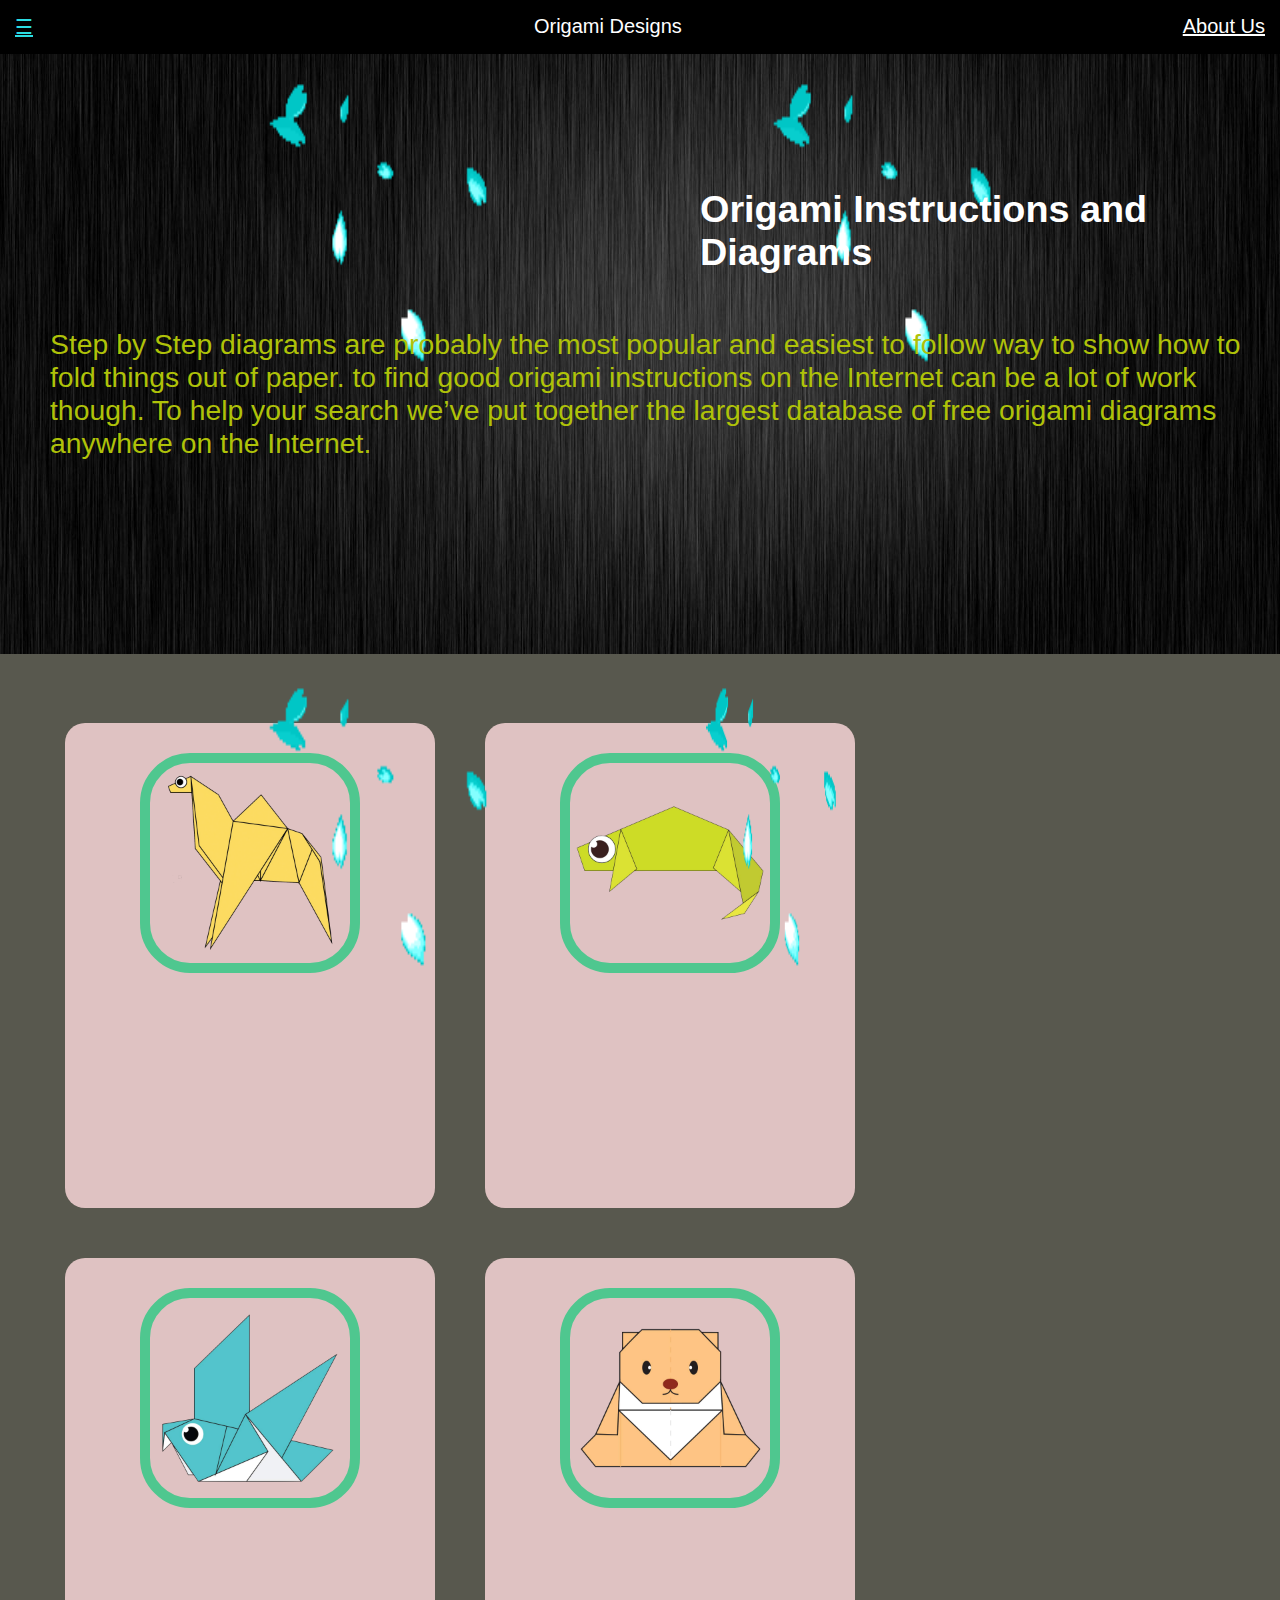
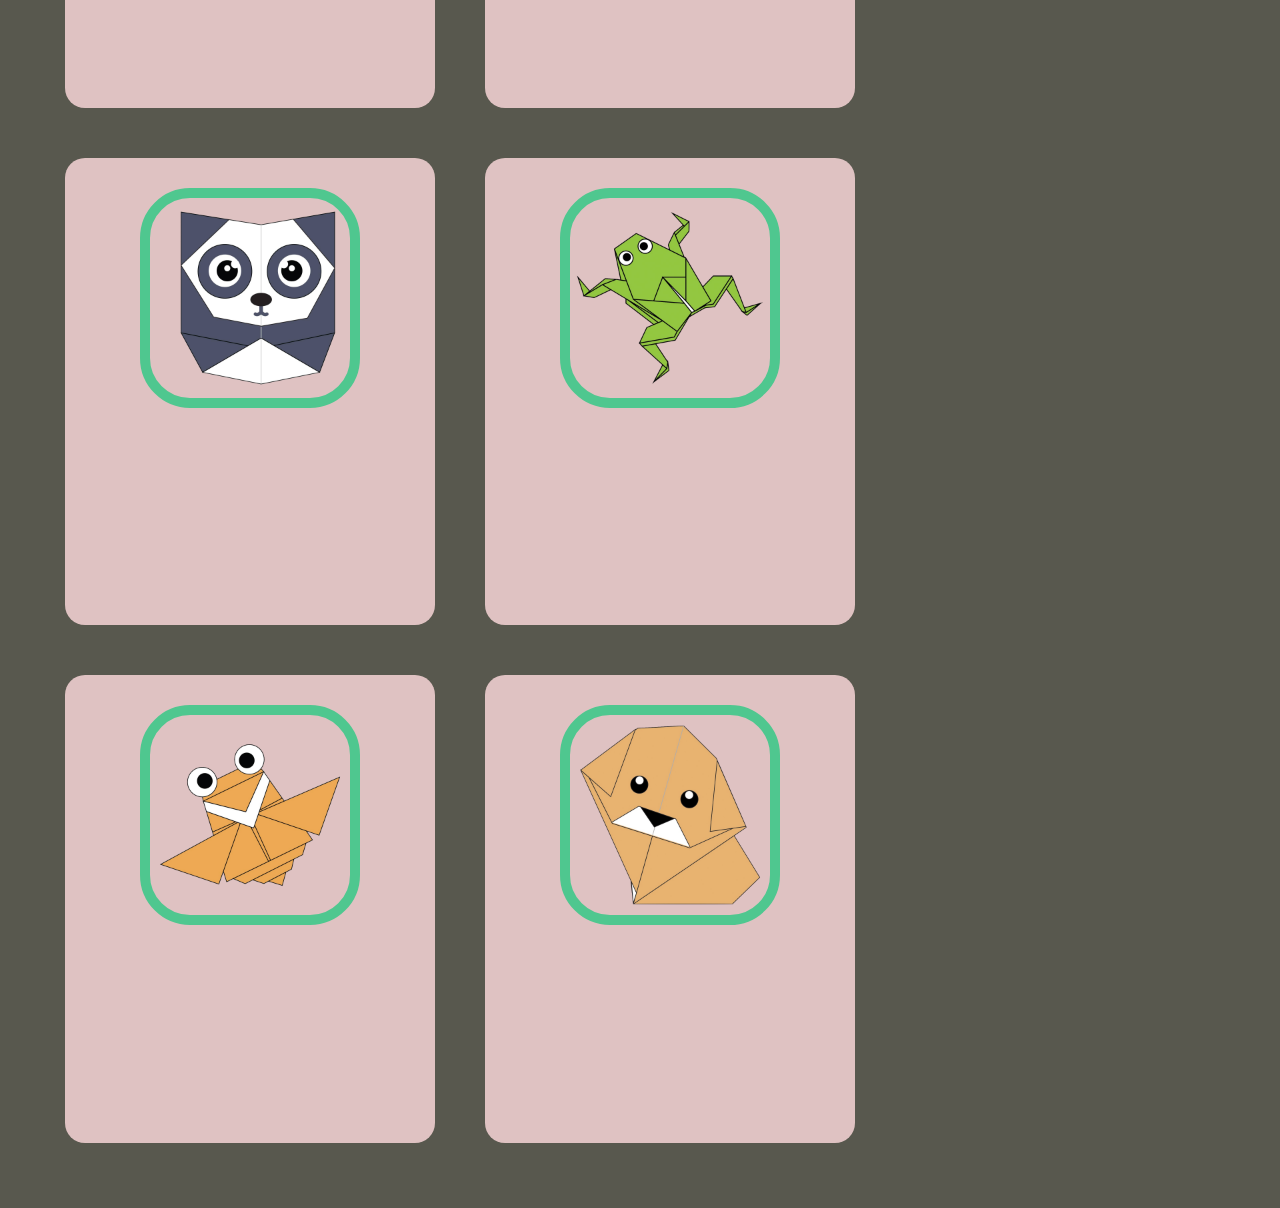
<file: index.html>
<!DOCTYPE html>
<!DOCTYPE html>
<html lang="en">
<head>
    <title>Origami Designs</title>
    <link rel="stylesheet" type="text/css" href="styles.css">
</head>
<body>
<div class="header">
    <div class="menu">
        <div ><a href ="">☰</a></div>
        <div >Origami Designs</div>
        <div ><a href ="about.html">About Us</a></div>
    </div>
</div>
<div class ="bodyimg">
    <img src="main2.jpg" height="600px" width="100%">
<div class="star">
   
    <img src="petal2.gif" height="600px" width="500px">
    <img src="petal2.gif" height="600px" width="500px">
    <img src="petal2.gif" height="600px" width="500px">
    <img src="petal2.gif" height="600px" width="300px">
    
</div>

    <p class="title">
      Origami Instructions and Diagrams  
    </p>
    
      <h3 class="first-txt">
        Step by Step diagrams are probably the most popular and easiest to follow way to show how to fold things out of paper.

        to find good origami instructions on the Internet can be a lot of work though.
          To help your search we’ve put together the largest database of free origami diagrams anywhere on the Internet.
    </h3>
    <h3>
   
    </h3>

</div>
<div class ="grid">
    <div class ="origami">
        <center>
        <a href ="http://origami.me/camel/"><img src="camel.png" width="200px" height="200px"></a>
        <h3> Camel </h3>
        </center>
        <p>
            <ol>
                <li>Camel's ears are furry</li>
                <li>Camel can move easily across the sand because of its specially designed feet</li>
                <li>When they find water, they will drink as much as possible.</li>
            </ol>
        </p>
        </div>
    <div class="origami">
        <center>
        <a href="http://origami.me/chameleon/"><img src="chameleon.png" width="200px" height="200px"></a>
        <h3> Chameleons </h3>
        </center>
        <p> 
            <ul>
                <li>Chameleons are reptiles that are part of the iguana suborder</li>
                <li>Changing skin color is an important part of communication among chameleons</li>
                <li>Most chameleons have a prehensile tail that they use to wrap around tree branches</li>
            </ul>
        </p>
        </div>
    <div class="origami">
        <center>
        <a href="http://origami.me/pigeon/"><img src="pigeon.png" width="200px" height="200px"></a>
        <h3> Pigeons </h3>
        </center>
        <p>
        <ol>
            <li>Pigeons are incredibly complex and intelligent animals</li>
            <li>Pigeons are renowned for their outstanding navigational abilities</li>
            <li>Pigeons have excellent hearing abilities.</li>
        </ol>
        </p>
        </div>
    <div class="origami">
        <center>
        <a href="http://origami.me/teddy-bear/"><img src="teddy.png" width="200px" height="200px"></a>
        <h3> Teddy Bear </h3>
        </center>
        <p>
        <ul>
            <li>The Teddy Bears’ Picnic song was originally called The Teddy Bear Two Step</li>
            <li>Winnie the Pooh was based on a real bear</li>
            
        </ul>
        </p>
        </div>

    
    <div class="origami">
        <center>
            <a href="http://origami.me/panda/"><img src="panda.png" width="200px" height="200px"></a>
            <h3> Panda </h3>
        </center>
        <p>
        <ol>
            <li>Giant pandas are good at climbing trees and can also swim</li>
            <li>Pandas go from pink to white and black (or brown)</li>
            <li>Pandas are "lazy" — eating and sleeping make their day</li>
        </ol>
        </p>
    </div>
    <div class="origami">
        <center>
            <a href ="http://origami.me/traditional-frog/"><img src="frog.png" width="200px" height="200px"></a>
            <h3> Frog </h3>
        </center>
        <p>
        <ul>
            <li>One gram of the toxin produced by the skin of the golden poison dart frog could kill 100,000 people.</li>
            <li>There is a frog in Indonesia that has no lungs – it breathes entirely through its skin.</li>
    
        </ul>
        </p>
    </div>
    <div class="origami">
        <center>
            <a href="http://origami.me/flying-cicada/"><img src="cicada.png" width="200px" height="200px"></a>
            <h3> Cicada </h3>
        </center>
        <p>
        <ul>
            <li>All cicada species in North America came from a common ancestor</li>
            <li>cicada species switches from being on a 13-year cycle to a 17-year cycle</li>
        </ul>
        </p>
    </div>
    <div class="origami">
        <center>
           <a href="http://origami.me/puppy/"><img src="dog.png" width="200px" height="200px"></a>
            <h3> Dogs </h3>
        </center>
        <p>
        <ol>
            <li>Dogs noses are wet to help absorb scent chemicals</li>
            <li>The Beatles song ‘A Day in the Life’ has a frequency only dogs can hear</li>
            <li>A blind man and his guide dog hiked the Appalachian Trail</li>
        </ol>
        </p>
    </div>
    

</div>
</body>
</html>
</file>
<file: styles.css>
.menu{
    display: flex;
    justify-content: space-between;
    background-color:#000000;
    padding: 15px;
    font-size: 20px;
    font-family: sans-serif;
    font-weight: 400;
    color: #ffffff;
}
body{
    margin: 0px;
    /* modify background color here*/
    background-color:#58584e;
    
}


.grid{
    display: flex;
    flex-wrap: wrap;
    margin: 40px;
    font-family: sans-serif;
    
}
.grid img{
    border: 2px solid #4fc78f;
    border-radius: 50px;
    border-width: 10px;
}
.origami {
    
    border-radius: 20px;
    background-color: #dfc2c2;
    /* modify margin and padding here*/
    padding: 30px;
    margin: 25px;
    width:310px;
    font-family: fantasy;
    
}
.first-txt {
    position: absolute;
    top: 300px;
    left: 50px;
    color: #afc209;
    font-family: sans-serif;
    font-weight: 400;
    font-size: 0.75cm;
}


.title{
    position: absolute;
    top: 150px;
    left: 700px;
    color: #ffffff;
    font-family: sans-serif;
    font-weight: 800;  
   font-size: 1cm;
}

a:link{
    color: white;
}
a:visited{
    color: rgb(43, 220, 226);
}

.origami:hover{
    transform: scale(1.2);
}

a:hover img{
    opacity: 0.33;
}

.origami h3{
    opacity: 0;
}

.origami:hover h3{
  opacity: 1;
 }

 .origami ul{
    opacity: 0;
}

.origami:hover ul{
  opacity: 1;
 }


.origami ol{
    opacity: 0;
}

.origami:hover ol{
  opacity: 1;
 }

 .star{
     position: relative;
     position:absolute;
     top: 50px;
    left: 100px;
     
 }
</file>
